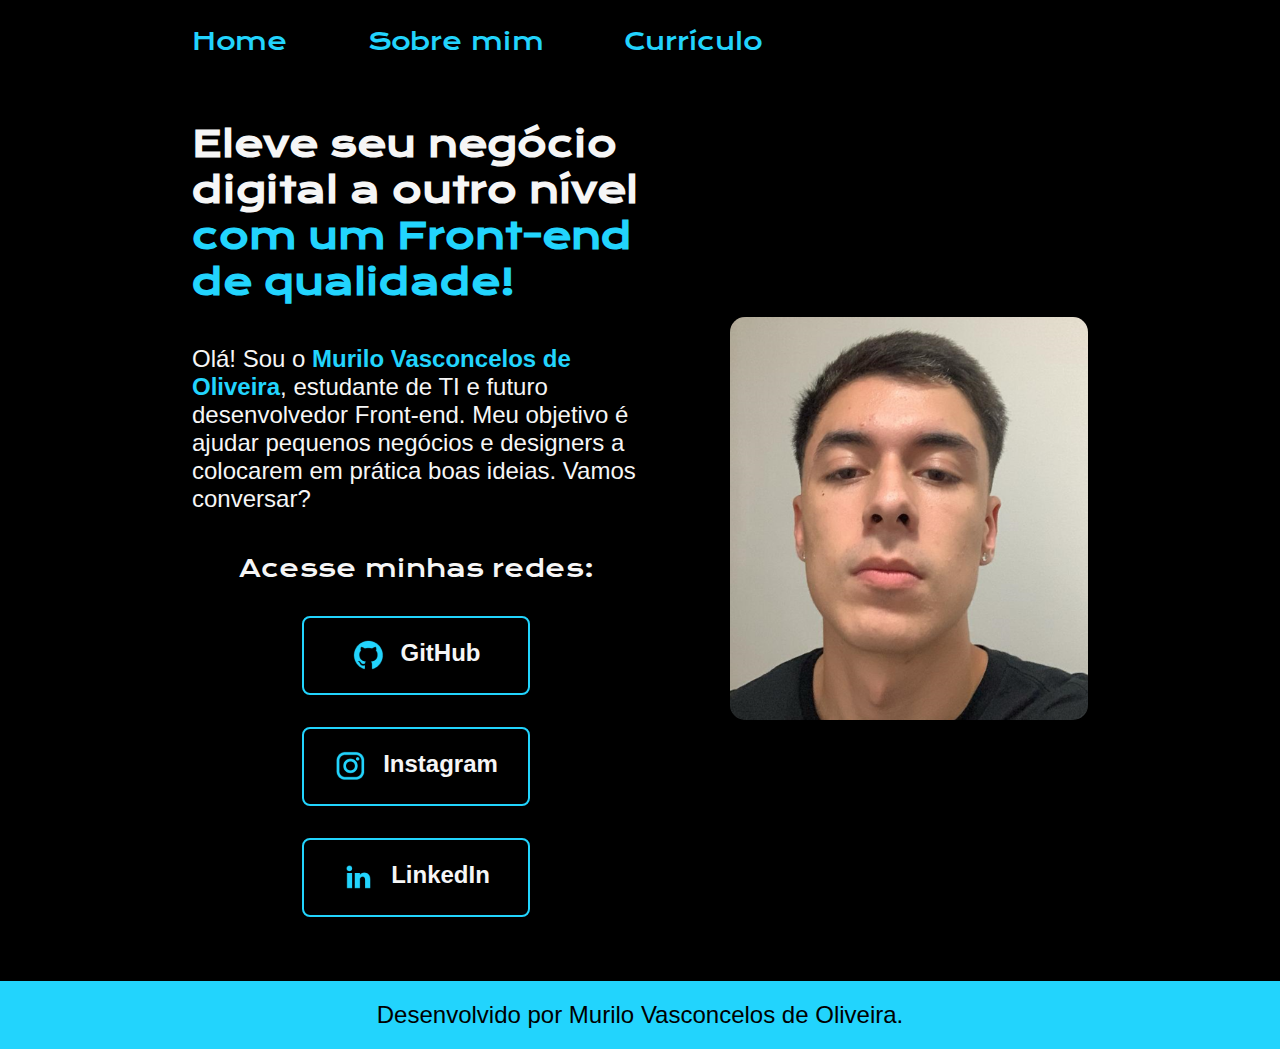
<file: index.html>
<!DOCTYPE html>
<html lang="pt-br">
<head>
    <meta charset="UTF-8">
    <meta name="viewport" content="width=device-width, initial-scale=1.0">
    <title>Portfólio | Murilo Vasconcelos de Oliveira</title>
    <link rel="stylesheet" href="styles/style.css">
</head>
<body>
    <header class="cabecalho">
        <nav class="cabecalho__menu">
            <a class="cabecalho__menu__link" href="index.html">Home</a>
            <a class="cabecalho__menu__link" href="about.html">Sobre mim</a>
            <a class="cabecalho__menu__link" href="curriculo.html">Currículo</a>
        </nav>   
    </header>
    <main class="apresentacao">
        <section class="apresentacao__conteudo">
            <h1 class="apresentacao__conteudo__titulo">Eleve seu negócio digital a outro nível
                <strong class =titulo-destaque>com um Front-end de qualidade!</strong></h1>
            <p class="apresentacao__conteudo__texto">Olá! Sou o <strong class="nome">Murilo Vasconcelos de Oliveira</strong>, estudante de TI e futuro desenvolvedor Front-end. 
                Meu objetivo é ajudar pequenos negócios e designers a colocarem em prática boas ideias. Vamos conversar?</p>
            <div class="apresentacao__links">
                <h2 class="apresentacao__links__subtitulo">Acesse minhas redes: </h2>
                <a class = "apresentacao__links__navagecao" href="https://github.com/muri7o" target="_blank">
                    <img src="/assets/github.png" alt="Logo do GitHub">
                    GitHub</a>
                <a class = "apresentacao__links__navagecao" href="https://www.instagram.com/muri7oliveira/" target="_blank">
                    <img src="assets/instagram.png" alt="Logo do Instagram">
                    Instagram</a>
                <a class = "apresentacao__links__navagecao" href="https://www.linkedin.com/in/murilo-vasconcelos-de-oliveira-5512b1265/" target="_blank">
                    <img src="assets/linkedin.png" alt="Logo do LinkedIn">
                    LinkedIn</a>
            </div>    
        </section>
        <img class="apresentacao__imagem" src="assets/murilo.png" alt="Foto do Murilo">
    </main>
    <footer class="rodape">
        <p>Desenvolvido por Murilo Vasconcelos de Oliveira.</p>
    </footer>
</body>
</html>
</file>
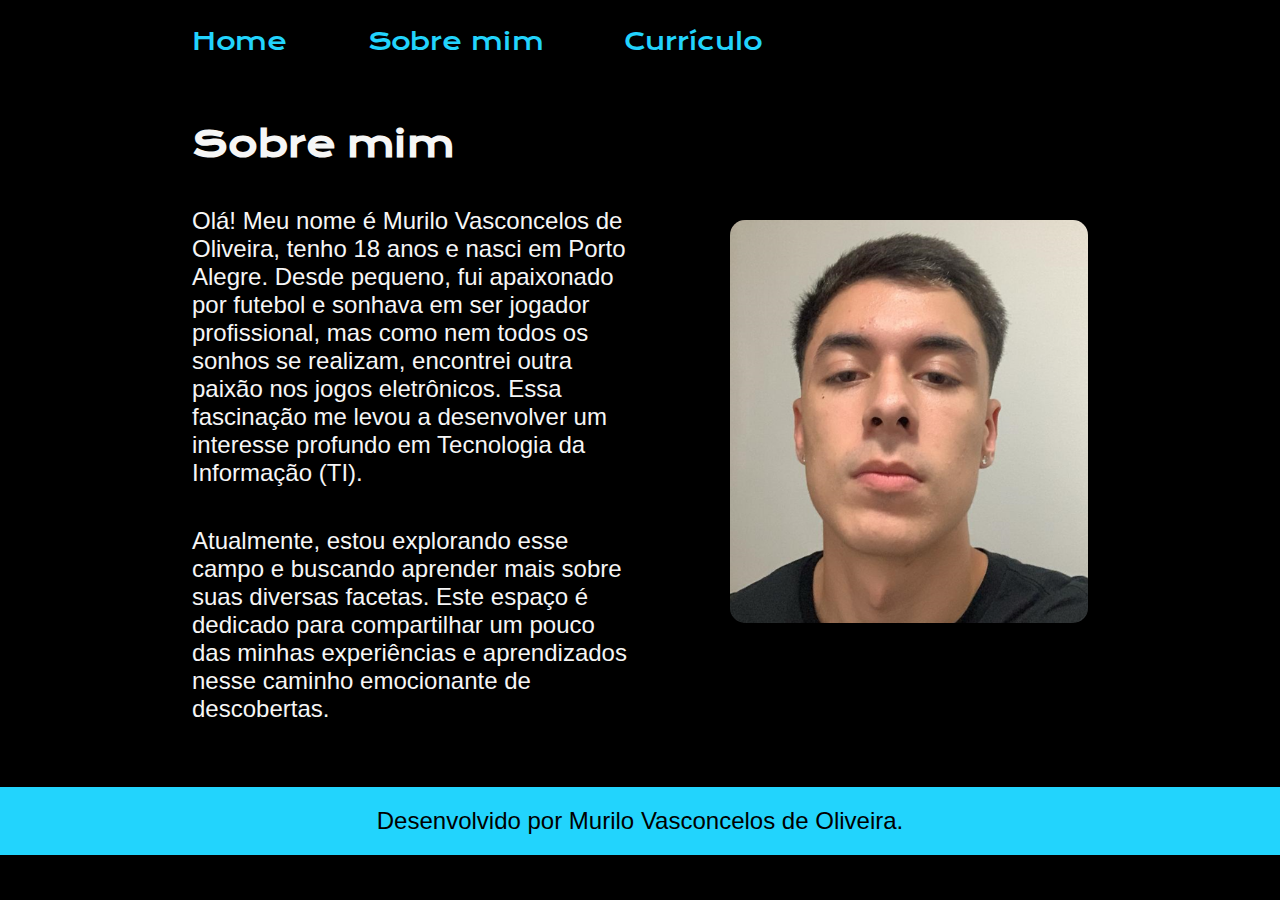
<file: about.html>
<!DOCTYPE html>
<html lang="pt-br">
<head>
    <meta charset="UTF-8">
    <meta name="viewport" content="width=device-width, initial-scale=1.0">
    <title>Sobre mim | Murilo Vasconcelos de Oliveira</title>
    <link rel="stylesheet" href="styles/style.css">
</head>
<body>
    <header class="cabecalho">
        <nav class="cabecalho__menu">
            <a class="cabecalho__menu__link" href="index.html">Home</a>
            <a class="cabecalho__menu__link" href="about.html">Sobre mim</a>
            <a class="cabecalho__menu__link" href="curriculo.html">Currículo</a>
        </nav>   
    </header>

    <main class="apresentacao">
        <section class="apresentacao__conteudo">
            <h1 class="apresentacao__conteudo__titulo">Sobre mim</h1>
            <p class="apresentacao__conteudo__texto">Olá! Meu nome é Murilo Vasconcelos de Oliveira, tenho 18 anos e nasci em Porto Alegre. Desde pequeno, fui apaixonado por futebol e sonhava em ser jogador profissional, mas como nem todos os sonhos se realizam, encontrei outra paixão nos jogos eletrônicos. Essa fascinação me levou a desenvolver um interesse profundo em Tecnologia da Informação (TI).</p>
            <p class="apresentacao__conteudo__texto">Atualmente, estou explorando esse campo e buscando aprender mais sobre suas diversas facetas. Este espaço é dedicado para compartilhar um pouco das minhas experiências e aprendizados nesse caminho emocionante de descobertas.</p>
        </section>
        <img class="apresentacao__imagem" src="assets/murilo.png" alt="Foto do Murilo">
    </main>

    <footer class="rodape">
        <p>Desenvolvido por Murilo Vasconcelos de Oliveira.</p>
    </footer>
</body>
</html>
</file>
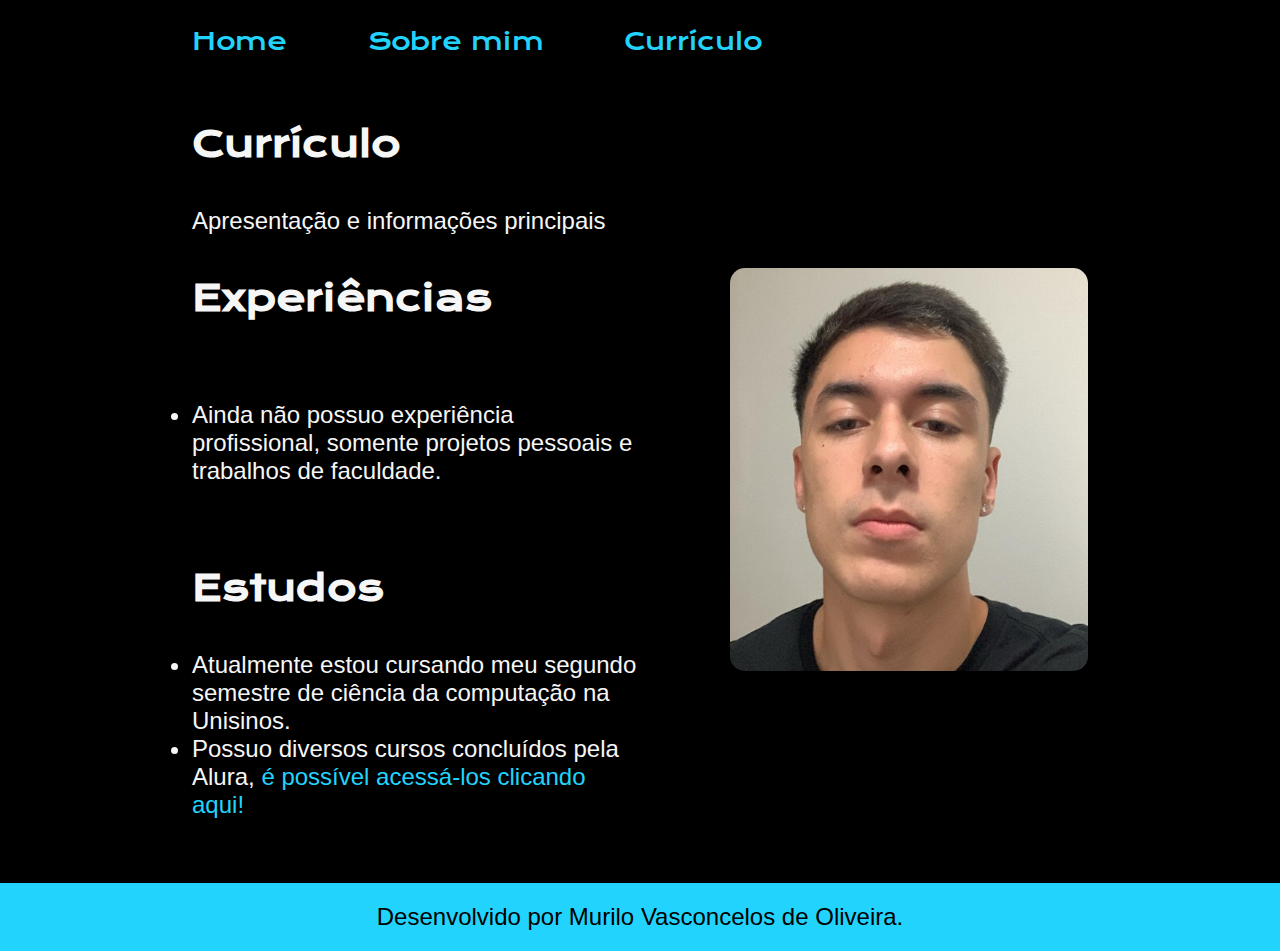
<file: curriculo.html>
<!DOCTYPE html>
<html lang="pt-br">
<head>
    <meta charset="UTF-8">
    <meta name="viewport" content="width=device-width, initial-scale=1.0">
    <title>Currículo | Murilo Vasconcelos de Oliveira</title>
    <link rel="stylesheet" href="styles/style.css">
</head>
<body>
    <header class="cabecalho">
        <nav class="cabecalho__menu">
            <a class="cabecalho__menu__link" href="index.html">Home</a>
            <a class="cabecalho__menu__link" href="about.html">Sobre mim</a>
            <a class="cabecalho__menu__link" href="curriculo.html">Currículo</a>
        </nav>   
    </header>

    <main class="apresentacao">
        <section class="apresentacao__conteudo">
            <h1 class="apresentacao__conteudo__titulo">Currículo</h1>
            <p class="apresentacao__conteudo__texto">
                Apresentação e informações principais
            </p>
            <h2 class="apresentacao__conteudo__titulo">Experiências</h2>
            <p class="apresentacao__conteudo__texto">
            <ul class="apresentacao__conteudo__texto">
                <li>Ainda não possuo experiência profissional, somente projetos pessoais e trabalhos de faculdade.</li>
            </ul>
            </p>
            <h2 class="apresentacao__conteudo__titulo">Estudos</h2>
            <div class="apresentacao__conteudo__texto">
            <ul class="apresentacao__conteudo__texto">
                <li>Atualmente estou cursando meu segundo semestre de ciência da computação na Unisinos.</li>
                <li>Possuo diversos cursos concluídos pela Alura, <a href="https://www.linkedin.com/in/murilo-vasconcelos-de-oliveira-5512b1265/details/certifications/" target="_blank">é possível acessá-los clicando aqui!</a> </li>
            </ul>
            </div>    
        </section>
        <img class="apresentacao__imagem" src="./assets/murilo.png" alt="Foto do Murilo">
    </main> 

    <footer class="rodape">
        <p>Desenvolvido por Murilo Vasconcelos de Oliveira.</p>
    </footer>
</body>
</html>
</file>
<file: styles/style.css>
@import url('https://fonts.googleapis.com/css2?family=Krona+One&family=Montserrat:wght@400;600&display=swap');

:root{
    --cor-principal: #000000;
    --cor-secundaria: #F6F6F6;
    --cor-terciaria: #22D4FD;
    --cor-hover: #272727;
    --cor-hover-nome: #1ba2c0;

    --fonte-primaria: 'Krona One', sans-serif;
    --fonte-secundaria: 'Monteserrat', sans-serif;
}

*{
   margin: 0;
   padding: 0; 
}

body {
    
    box-sizing: border-box;
    background-color: var(--cor-principal);
    color: var(--cor-secundaria);
}
.cabecalho{
    padding: 2% 0 0 15%;
}
.cabecalho__menu{
    display: flex;
    gap: 80px;
}
.cabecalho__menu__link{
    font-family: var(--fonte-primaria);
    font-size: 1.5rem;
    font-weight: 550;
    color: var(--cor-terciaria);
    text-decoration: none;
}
.nome{
    color: var(--cor-terciaria);
}
.nome:hover{
    color: var(--cor-hover-nome);
}
.apresentacao{
    padding: 5% 15%;
    display: flex;
    align-items: center;
    justify-content: space-between;
    gap: 82px;
}
.apresentacao__conteudo{
    width: 50%;
    display: flex;
    flex-direction: column;
    gap: 40px;
}
.apresentacao__conteudo__titulo{
    font-size: 2.25rem;
    font-family: var(--fonte-primaria);
}
.titulo-destaque{
    color: var(--cor-terciaria);
}
.apresentacao__conteudo__texto{
    font-size: 1.5rem;
    font-family: var(--fonte-secundaria);
}
.apresentacao__links{
    display: flex;
    flex-direction: column;
    justify-content: space-between;
    align-items: center;
    gap: 32px;
}
.apresentacao__links__subtitulo{
    font-family: var(--fonte-primaria);
    font-weight: 400;
    font-size: 1.5rem; 
}
.apresentacao__links__navagecao{
    display: flex;
    justify-content: center;
    gap: 16px;
    border: 2px solid var(--cor-terciaria);
    width: 50%;
    text-align: center;
    border-radius: 8px;
    font-size: 1.5rem;
    font-weight: 600;
    color: var(--cor-secundaria);            
    padding: 21.5px 0;
    text-decoration: none;
    font-family: var(--fonte-secundaria);
}
.apresentacao__links_link:hover{
    background-color: var(--cor-hover);
}
.apresentacao__imagem{
    border-radius: 15px;
    width: 40%;
}
.rodape{
    color: var(--cor-principal);
    background-color: var(--cor-terciaria);
    padding: 20px;
    text-align: center;
    font-family: var(--fonte-secundaria);
    font-size: 1.5rem;
    font-weight: 400;
}
.apresentacao__conteudo__texto a{
    text-decoration: none;
    color:var(--cor-terciaria);
}
@media(max-width: 1000px){
    .cabecalho{
        padding: 10%;     
    }
    .cabecalho__menu{
        justify-content: center;
    }
    .apresentacao{
        flex-direction: column-reverse;
        padding: 5%;

    }
    .apresentacao__conteudo{
        width: auto;
    }
}
@media(max-width: 500px){
    .cabecalho__menu__link{
        font-size: 1.25rem;
        font-weight: 550;
    }
}
@media(max-width: 450px){
    .cabecalho__menu__link{
        font-size: 1rem;
        font-weight: 550;
    }
}
</file>
